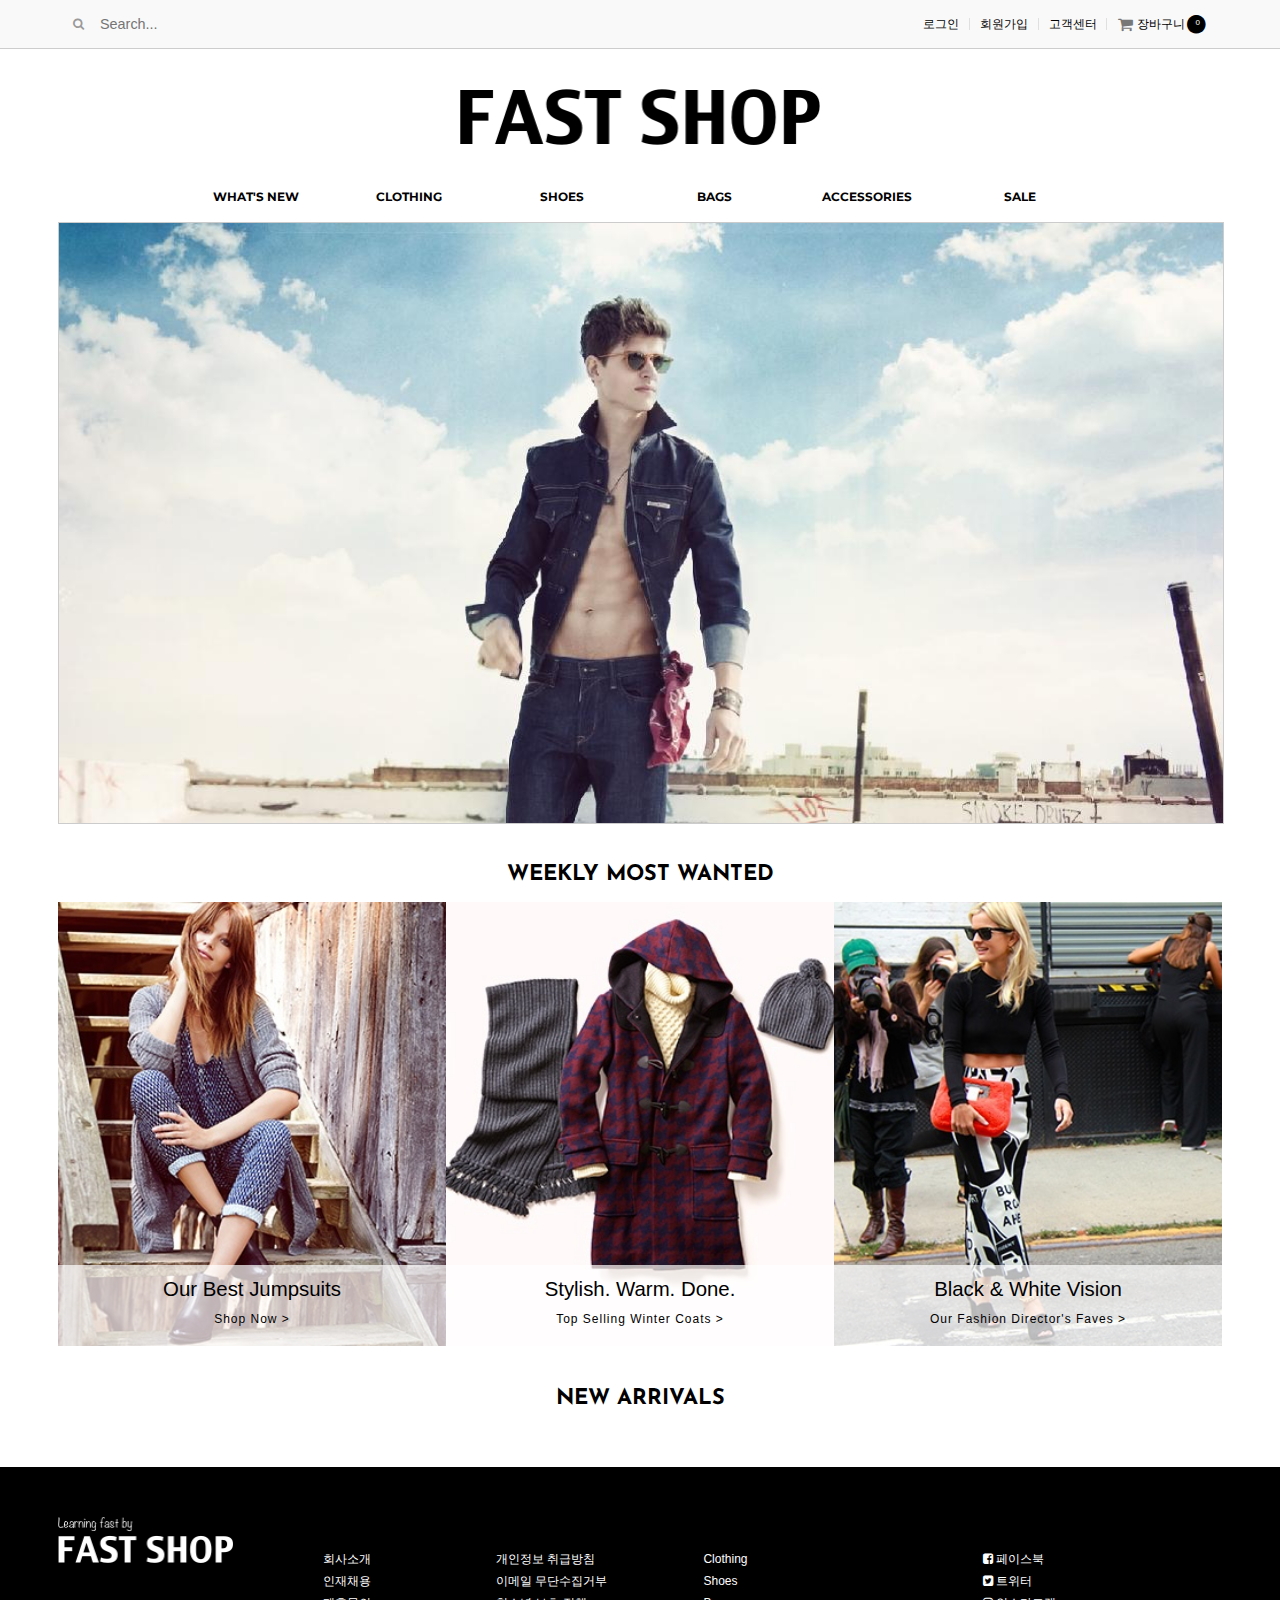
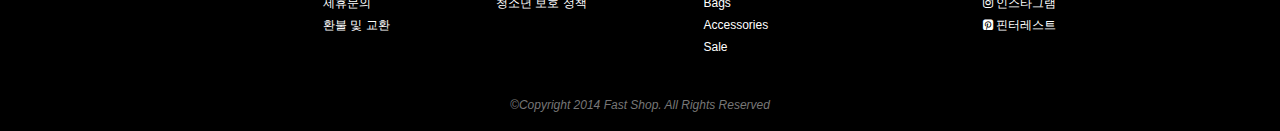
<file: fastshop_new/html/index.html>
<!DOCTYPE html>
<html lang="ko">
    <head>
        <meta charset="utf-8">
        <title>fastshop_main_Ver.2</title>
        <link rel="stylesheet" type="text/css" href="../css/style.css">
        <link href='http://fonts.googleapis.com/css?family=Montserrat:400,700' rel='stylesheet' type='text/css'>
	    <link href='http://fonts.googleapis.com/css?family=Josefin+Sans:300' rel='stylesheet' type='text/css'>
	    <link rel="stylesheet" href="https://maxcdn.bootstrapcdn.com/font-awesome/4.5.0/css/font-awesome.min.css">
    </head>
    <body>
       
        <header id="global_header">
           <div class="global_header_top_wraper">
            <div class="global_header_top">
                <i class="fa fa-search"></i>
                <input type="text" placeholder="Search...">
                <nav class="clearfix">
                    <ul>
                    <li><a href="#">로그인</a></li>
                    <li><a href="#">회원가입</a></li>
                    <li><a href="#">고객센터</a></li>
                    <li class="global_header_cart">
                    <a href="#">
                    <i class="fa fa-shopping-cart"></i>장바구니
                    <i class="fa fa-circle"></i>
                    </a>
                    <span class="cart_num">0</span>
                    </li>
                    </ul>
                </nav>
            </div>
            </div>
            
            <div class="global_header_bottom">
               <div class="global_header_logo">
               <a href="#">
               <img src="../img/logo.png" alt="main title image" title="fastshop">
               </a>
               </div>
               <nav>
                   <ul class="clearfix">
                   <li><a href="#">WHAT'S NEW</a></li>
                   <li><a href="#">CLOTHING</a></li>
                   <li><a href="#">SHOES</a></li>
                   <li><a href="#">BAGS</a></li>
                   <li><a href="#">ACCESSORIES</a></li>
                   <li><a href="#">SALE</a></li>
                   </ul>
               </nav> 
            </div>
        </header>
        
        <main id="index_main">
            <section class="index_main_carousel">
                <h2 class="eraser">carousel</h2>
                <div class="index_main_carousel_box">
                    <ul>
                        <li><a href="#" style="background-image:url(../img/carousel_1.jpg)" title="jean_man"></a></li>
                        <li><a href="#" style="background-image:url(../img/carousel_2.jpg)" title="laced women"></a></li>
                        <li><a href="#" style="background-image:url(../img/carousel_3.jpg)" title="urban_ladies"></a></li>
                        <li><a href="#" style="background-image:url(../img/carousel_4.jpg)" title="woman_in_desert"></a></li>
                    </ul>
                    
                    <a href="#" class="index_main_slider_btn_l">
                        <i class="fa fa-arrow-circle-left"></i>
                    </a>
                    <a href="#" class="index_main_slider_btn_r">
                        <i class="fa fa-arrow-circle-right"></i>
                    </a>
                    
                </div>
            </section>
            <section class="index_main_weekly">
                <h2>WEEKLY MOST WANTED</h2>
                <ul class="index_main_weekly_list clearfix">
                    <li>
                        <a href="#">
                            <figure>
                                <img src="../img/weekly_1.jpg" alt="main_weekly_1" title="model sitting on the stairs">
                                <figcaption>
                                    <strong>Our Best Jumpsuits</strong>
                                    <p>Shop Now &#62;</p>
                                </figcaption>
                            </figure>
                        </a>
                    </li>
                    <li>
                        <a href="#">
                            <figure>
                                <img src="../img/weekly_2.jpg" alt="main_weekly_2" title="winter clothes">
                                <figcaption>
                                    <strong>Stylish. Warm. Done.</strong>
                                    <p>Top Selling Winter Coats &#62;</p>
                                </figcaption>
                            </figure>
                        </a>
                    </li>
                    <li>
                        <a href="#">
                            <figure>
                                <img src="../img/weekly_3.jpg" alt="main_weekly_3" title="celebrity">
                                <figcaption>
                                    <strong>Black &#38; White Vision</strong>
                                    <p>Our Fashion Director's Faves &#62;</p>
                                </figcaption>
                            </figure>
                        </a>
                    </li>
                </ul>
            </section>
            <section class="index_main_new">
                <h2>NEW ARRIVALS</h2>
            </section>
        </main>
        
        
        <footer id="global_footer">
           <div>
            <img src="../img/logo_small.png" alt="footer title image" title="learning fast by fastshop">
            <ul class="global_footer_ul clearfix">
                <li>
                    <p>INFORMATION</p>
                    <ul>
                        <li><a href="#">회사소개</a></li>
                        <li><a href="#">인재채용</a></li>
                        <li><a href="#">제휴문의</a></li>
                        <li><a href="#">환불 및 교환</a></li>
                    </ul>
                </li>
                <li>
                    <p>PRIVACY</p>
                    <ul>
                        <li><a href="#">개인정보 취급방침</a></li>
                        <li><a href="#">이메일 무단수집거부</a></li>
                        <li><a href="#">청소년 보호 정책</a></li>
                    </ul>
                </li>
                <li>
                    <p>BROWSE SHOP</p>
                    <ul>
                        <li><a href="#">Clothing</a></li>
                        <li><a href="#">Shoes</a></li>
                        <li><a href="#">Bags</a></li>
                        <li><a href="#">Accessories</a></li>
                        <li><a href="#">Sale</a></li>
                    </ul>
                </li>
                <li>
                    <p>STAY CONNECT</p>
                    <ul>
                        <li><a href="#"><i class="fa fa-facebook-square"></i> 페이스북</a></li>
                        <li><a href="#"><i class="fa fa-twitter-square"></i> 트위터</a></li>
                        <li><a href="#"><i class="fa fa-instagram"></i> 인스타그램</a></li>
                        <li><a href="#"><i class="fa fa-pinterest-square"></i> 핀터레스트</a></li>
                    </ul>
                </li>
            </ul>
            <p class="global_footer_copyright">&#169;Copyright 2014 Fast Shop. All Rights Reserved</p>
            </div>
        </footer>
    </body>
</html>
</file>
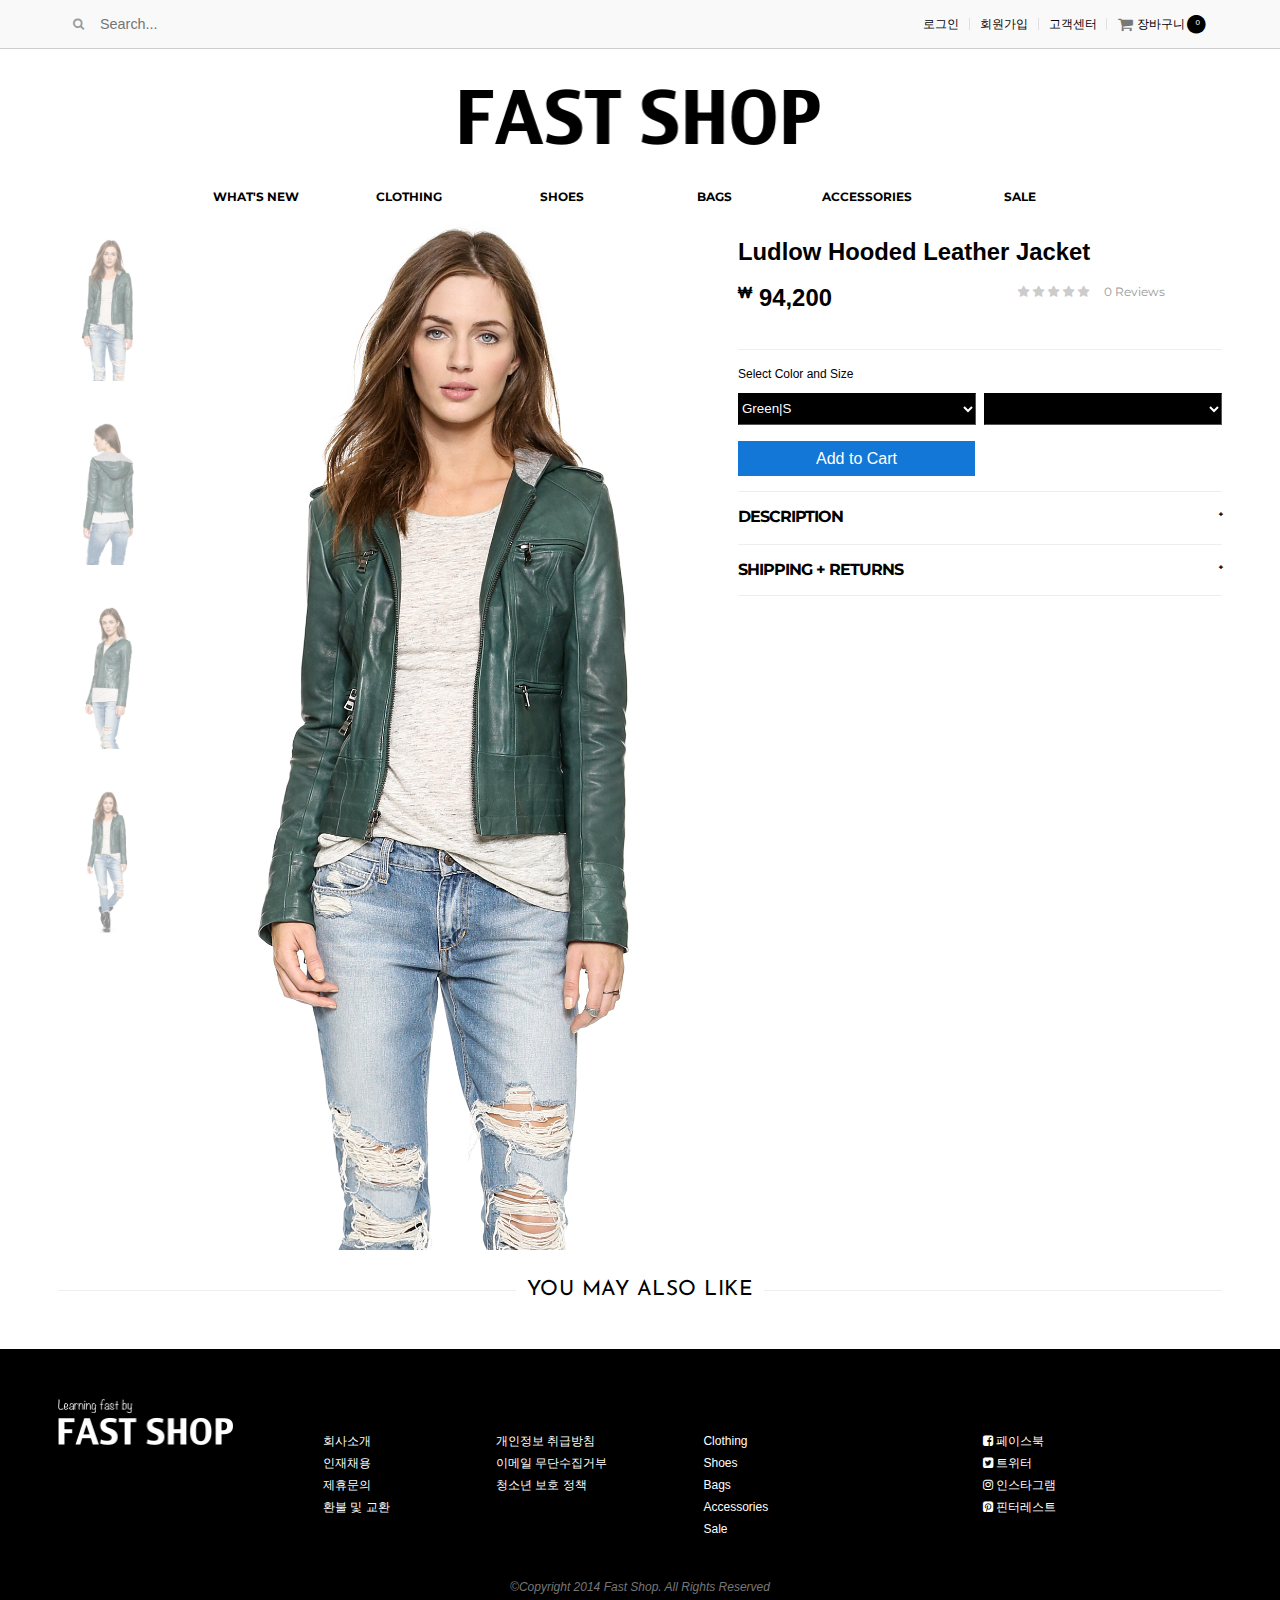
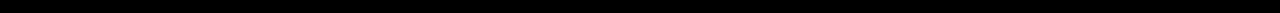
<file: fastshop_new/html/detail.html>
<!DOCTYPE html>
<html lang="ko">
    <head>
        <meta charset="utf-8">
        <title>fastshop_detail_Ver.2</title>
        <link rel="stylesheet" type="text/css" href="../css/style.css">
        <link href='http://fonts.googleapis.com/css?family=Montserrat:400,700' rel='stylesheet' type='text/css'>
	    <link href='http://fonts.googleapis.com/css?family=Josefin+Sans:300' rel='stylesheet' type='text/css'>
	    <link rel="stylesheet" href="https://maxcdn.bootstrapcdn.com/font-awesome/4.5.0/css/font-awesome.min.css">
    </head>
    <body>
        <header id="global_header">
           <div class="global_header_top_wraper">
            <div class="global_header_top">
                <i class="fa fa-search"></i>
                <input type="text" placeholder="Search...">
                <nav class="clearfix">
                    <ul>
                    <li><a href="#">로그인</a></li>
                    <li><a href="#">회원가입</a></li>
                    <li><a href="#">고객센터</a></li>
                    <li class="global_header_cart">
                    <a href="#">
                    <i class="fa fa-shopping-cart"></i>장바구니
                    <i class="fa fa-circle"></i>
                    </a>
                    <span class="cart_num">0</span>
                    </li>
                    </ul>
                </nav>
            </div>
            </div>
            
            <div class="global_header_bottom">
               <div class="global_header_logo">
               <a href="#">
               <img src="../img/logo.png" alt="main title image" title="fastshop">
               </a>
               </div>
               <nav>
                   <ul class="clearfix">
                   <li><a href="#">WHAT'S NEW</a></li>
                   <li><a href="#">CLOTHING</a></li>
                   <li><a href="#">SHOES</a></li>
                   <li><a href="#">BAGS</a></li>
                   <li><a href="#">ACCESSORIES</a></li>
                   <li><a href="#">SALE</a></li>
                   </ul>
               </nav> 
            </div>
        </header>
        
        <main id="detail_main">
            <aside>
                <ul>
                    <li>
                        <a href="#">
                        <img src="../img/sample1_1_s.jpg" alt="main_aside_image" title="item front">
                        <div class="white_cover"></div>
                        </a>
                    </li>
                    <li>
                        <a href="#">
                        <img src="../img/sample1_2.jpg" alt="main_aside_image" title="item back">
                        <div class="white_cover"></div>
                        </a>
                    </li>
                    <li>
                        <a href="#">
                        <img src="../img/sample1_3.jpg" alt="main_aside_image" title="item side">
                        <div class="white_cover"></div>
                        </a>
                    </li>
                    <li>
                        <a href="#">
                        <img src="../img/sample1_4.jpg" alt="main_aside_image" title="item fullshot">
                        <div class="white_cover"></div>
                        </a>
                    </li>
                </ul>
            </aside>
            <section class="detail_main_section_top clearfix">
                <h2 class="eraser">item detail</h2>
                <img src="../img/sample1_1_l.jpg" alt="main_item_image" title="item front">
                <div class="clearfix detail_main_card">
                    <h3>Ludlow Hooded Leather Jacket</h3>
                        <div class="detail_price_info">
                        <i class="fa fa-krw"></i>
                        <strong class="detail_price">94,200</strong>
                        </div>    
                    <div class="clearfix detail_info">
                        <div class="star_point">
                            <ul>
                                <li><i class="fa fa-star"></i></li>
                                <li><i class="fa fa-star"></i></li>
                                <li><i class="fa fa-star"></i></li>
                                <li><i class="fa fa-star"></i></li>
                                <li><i class="fa fa-star"></i></li>
                            </ul>
                        </div>
                        <a href="#" class="reviews_link">
                            <span>0</span>
                            <span>Reviews</span>
                        </a>
                    </div>
                    <form class="detail_options">
                        <p>Select Color and Size</p>
                        <select name="colors" class="dropdown_color">
                            <option value="Green|S">Green|S</option>
                            <option value="Green|M">Green|M</option>
                            <option value="Green|L">Green|L</option>
                            <option value="Brown|M">Brown|M</option>
                            <option value="Brown|L">Brown|L</option>
                        </select>
                        <select name="count" class="dropdown_num">
                        </select>
                        <button>Add to Cart</button>
                    </form>
                    <div class="accordion_description">
                        <a href="#">
                        DESCRIPTION
                        <i class="fa fa-plus"></i>
                        </a>
                    </div>
                    <div class="accordion_shipreturn">
                        <a href="#">
                        SHIPPING + RETURNS
                        <i class="fa fa-plus"></i>
                        </a>
                    </div>
                </div>
            </section>
            <section class="detail_main_section_bottom">
                <h2>YOU MAY ALSO LIKE</h2>
            </section>
        </main>
         <footer id="global_footer">
           <div>
            <img src="../img/logo_small.png" alt="footer title image" title="learning fast by fastshop">
            <ul class="global_footer_ul clearfix">
                <li>
                    <p>INFORMATION</p>
                    <ul>
                        <li><a href="#">회사소개</a></li>
                        <li><a href="#">인재채용</a></li>
                        <li><a href="#">제휴문의</a></li>
                        <li><a href="#">환불 및 교환</a></li>
                    </ul>
                </li>
                <li>
                    <p>PRIVACY</p>
                    <ul>
                        <li><a href="#">개인정보 취급방침</a></li>
                        <li><a href="#">이메일 무단수집거부</a></li>
                        <li><a href="#">청소년 보호 정책</a></li>
                    </ul>
                </li>
                <li>
                    <p>BROWSE SHOP</p>
                    <ul>
                        <li><a href="#">Clothing</a></li>
                        <li><a href="#">Shoes</a></li>
                        <li><a href="#">Bags</a></li>
                        <li><a href="#">Accessories</a></li>
                        <li><a href="#">Sale</a></li>
                    </ul>
                </li>
                <li>
                    <p>STAY CONNECT</p>
                    <ul>
                        <li><a href="#"><i class="fa fa-facebook-square"></i> 페이스북</a></li>
                        <li><a href="#"><i class="fa fa-twitter-square"></i> 트위터</a></li>
                        <li><a href="#"><i class="fa fa-instagram"></i> 인스타그램</a></li>
                        <li><a href="#"><i class="fa fa-pinterest-square"></i> 핀터레스트</a></li>
                    </ul>
                </li>
            </ul>
            <p class="global_footer_copyright">&#169;Copyright 2014 Fast Shop. All Rights Reserved</p>
            </div>
        </footer>
    </body>
</html>
</file>
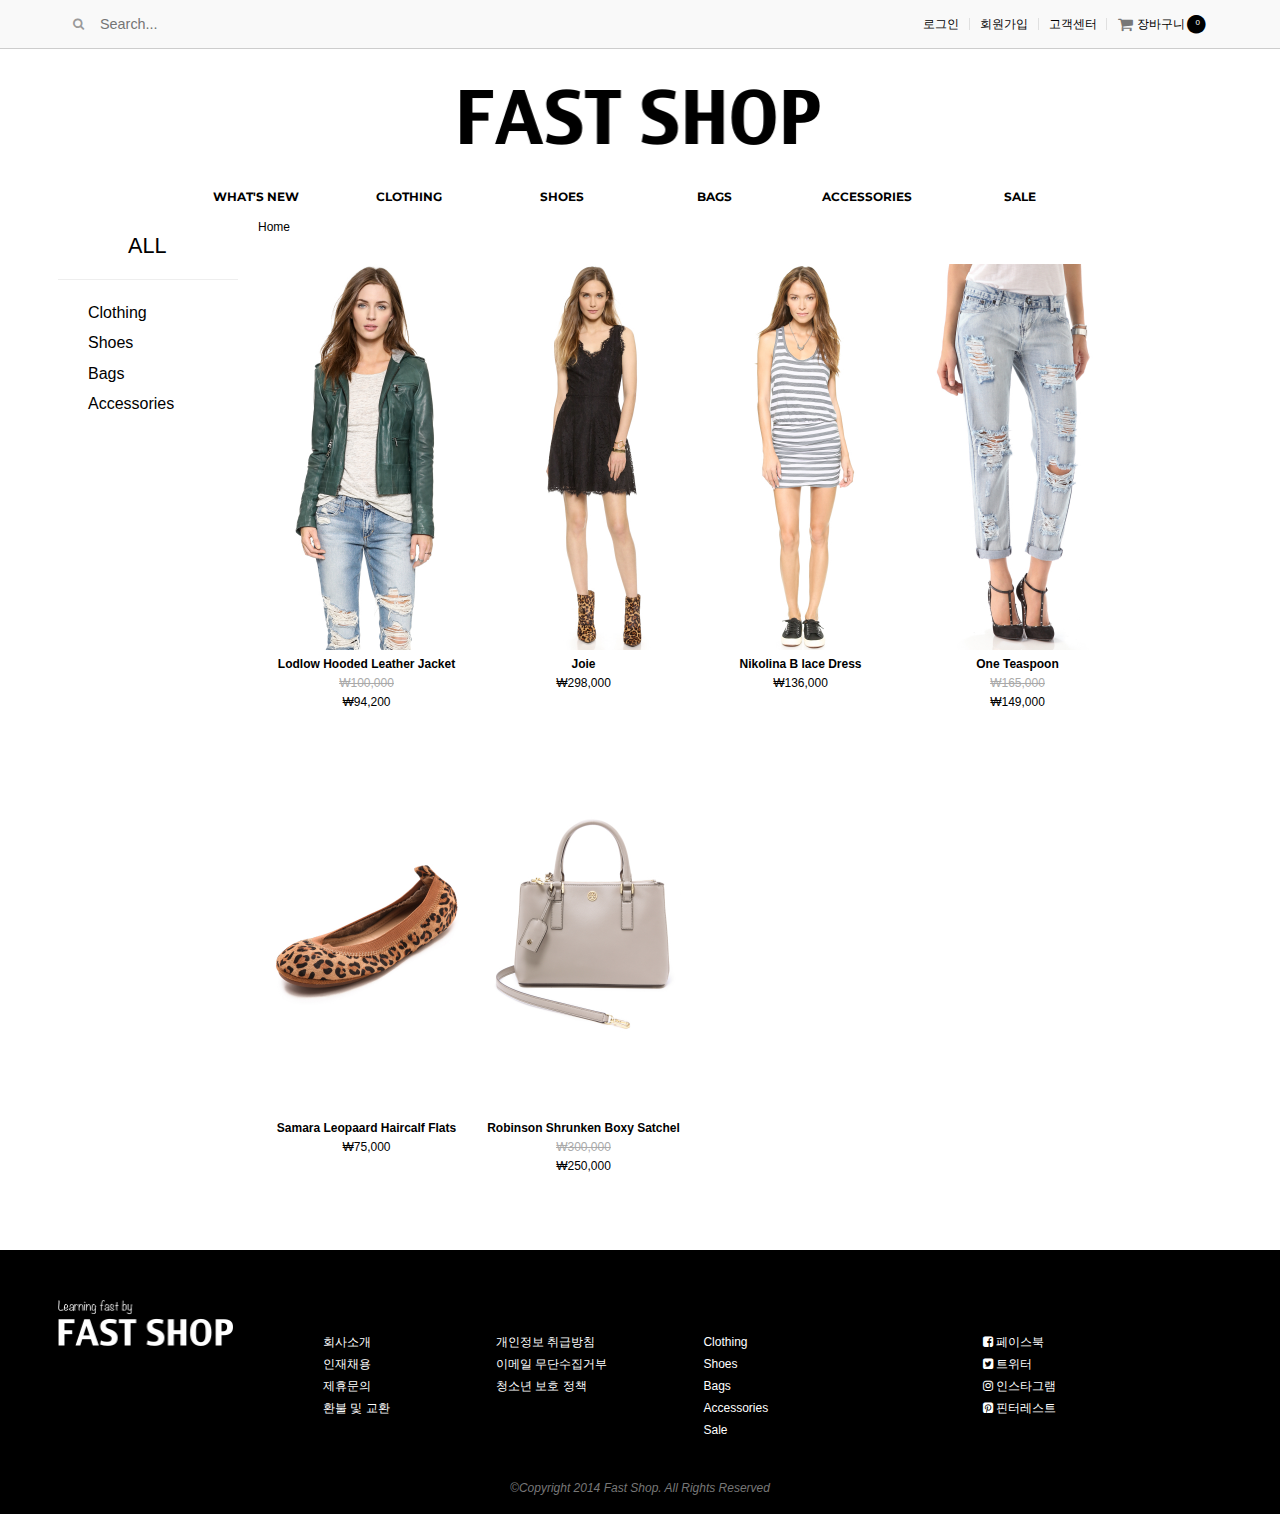
<file: fastshop_new/html/sub.html>
<!DOCTYPE html>
<html lang="ko">
    <head>
       <meta charset="utf-8"> 
       <title>fastshop_sub_Ver.2</title>
       <link rel="stylesheet" type="text/css" href="../css/style.css">
       <link href='http://fonts.googleapis.com/css?family=Montserrat:400,700' rel='stylesheet' type='text/css'>
	    <link href='http://fonts.googleapis.com/css?family=Josefin+Sans:300' rel='stylesheet' type='text/css'>
	    <link rel="stylesheet" href="https://maxcdn.bootstrapcdn.com/font-awesome/4.5.0/css/font-awesome.min.css">
    </head>
    <body>
        <header id="global_header">
           <div class="global_header_top_wraper">
            <div class="global_header_top">
                <i class="fa fa-search"></i>
                <input type="text" placeholder="Search...">
                <nav class="clearfix">
                    <ul>
                    <li><a href="#">로그인</a></li>
                    <li><a href="#">회원가입</a></li>
                    <li><a href="#">고객센터</a></li>
                    <li class="global_header_cart">
                    <a href="#">
                    <i class="fa fa-shopping-cart"></i>장바구니
                    <i class="fa fa-circle"></i>
                    </a>
                    <span class="cart_num">0</span>
                    </li>
                    </ul>
                </nav>
            </div>
            </div>
            
            <div class="global_header_bottom">
               <div class="global_header_logo">
               <a href="#">
               <img src="../img/logo.png" alt="main title image" title="fastshop">
               </a>
               </div>
               <nav>
                   <ul class="clearfix">
                   <li><a href="#">WHAT'S NEW</a></li>
                   <li><a href="#">CLOTHING</a></li>
                   <li><a href="#">SHOES</a></li>
                   <li><a href="#">BAGS</a></li>
                   <li><a href="#">ACCESSORIES</a></li>
                   <li><a href="#">SALE</a></li>
                   </ul>
               </nav> 
            </div>
        </header>
        
        <main id="sub_main">
            <nav class="sub_main_nav_side">
                <h2>ALL</h2>
                <ul>
                    <li><a href="#">Clothing</a></li>
                    <li><a href="#">Shoes</a></li>
                    <li><a href="#">Bags</a></li>
                    <li><a href="#">Accessories</a></li>
                </ul>
            </nav>
            <section>
                <h2 class="eraser">items</h2>
                <nav class="sub_main_nav_top"><a href="#">Home</a></nav>
                <ul class="sub_main_list clearfix">
                    <li><a href="#">
                            <figure>
                                <img src="../img/sample1_1.jpg" alt="main_content_image" title="women in leather jacket">
                                <figcaption>
                                    <strong>Lodlow Hooded Leather Jacket</strong>
                                    <s>&#8361;100,000</s>
                                    <p>&#8361;94,200</p>
                                </figcaption>
                            </figure>
                        </a></li>
                    <li><a href="#">
                            <figure>
                                <img src="../img/sample2_1.jpg" alt="main_content_image" title="women in black onepiece">
                                <figcaption>
                                    <strong>Joie</strong>
                                    <s></s>
                                    <p>&#8361;298,000</p>
                                </figcaption>
                            </figure>
                        </a></li>
                    <li><a href="#">
                            <figure>
                                <img src="../img/sample3_1.jpg" alt="main_content_image" title="women in stripe onepiece">
                                <figcaption>
                                    <strong>Nikolina B lace Dress</strong>
                                    <s></s>
                                    <p>&#8361;136,000</p>
                                </figcaption>
                            </figure>
                        </a></li>
                    <li><a href="#">
                            <figure>
                                <img src="../img/sample4_1.jpg" alt="main_content_image" title="blue torn jean">
                                <figcaption>
                                    <strong>One Teaspoon</strong>
                                    <s>&#8361;165,000</s>
                                    <p>&#8361;149,000</p>
                                </figcaption>
                            </figure>
                        </a></li>
                    <li><a href="#">
                            <figure>
                                <img src="../img/sample5_1.jpg" alt="main_content_image" title="leopard patterned shose">
                                <figcaption>
                                    <strong>Samara Leopaard Haircalf Flats</strong>
                                    <s></s>
                                    <p>&#8361;75,000</p>
                                </figcaption>
                            </figure>
                        </a></li>
                    <li><a href="#">
                            <figure>
                                <img src="../img/sample6_1.jpg" alt="main_content_image" title="gray handbag">
                                <figcaption>
                                    <strong>Robinson Shrunken Boxy Satchel</strong>
                                    <s>&#8361;300,000</s>
                                    <p>&#8361;250,000</p>
                                </figcaption>
                            </figure>
                        </a></li>
                </ul>
            </section>
        </main>
         <footer id="global_footer">
           <div>
            <img src="../img/logo_small.png" alt="footer title image" title="learning fast by fastshop">
            <ul class="global_footer_ul clearfix">
                <li>
                    <p>INFORMATION</p>
                    <ul>
                        <li><a href="#">회사소개</a></li>
                        <li><a href="#">인재채용</a></li>
                        <li><a href="#">제휴문의</a></li>
                        <li><a href="#">환불 및 교환</a></li>
                    </ul>
                </li>
                <li>
                    <p>PRIVACY</p>
                    <ul>
                        <li><a href="#">개인정보 취급방침</a></li>
                        <li><a href="#">이메일 무단수집거부</a></li>
                        <li><a href="#">청소년 보호 정책</a></li>
                    </ul>
                </li>
                <li>
                    <p>BROWSE SHOP</p>
                    <ul>
                        <li><a href="#">Clothing</a></li>
                        <li><a href="#">Shoes</a></li>
                        <li><a href="#">Bags</a></li>
                        <li><a href="#">Accessories</a></li>
                        <li><a href="#">Sale</a></li>
                    </ul>
                </li>
                <li>
                    <p>STAY CONNECT</p>
                    <ul>
                        <li><a href="#"><i class="fa fa-facebook-square"></i> 페이스북</a></li>
                        <li><a href="#"><i class="fa fa-twitter-square"></i> 트위터</a></li>
                        <li><a href="#"><i class="fa fa-instagram"></i> 인스타그램</a></li>
                        <li><a href="#"><i class="fa fa-pinterest-square"></i> 핀터레스트</a></li>
                    </ul>
                </li>
            </ul>
            <p class="global_footer_copyright">&#169;Copyright 2014 Fast Shop. All Rights Reserved</p>
            </div>
        </footer>
    </body>
</html>
</file>
<file: fastshop_new/css/style.css>
@charset "utf-8";
   
html, body, div, span, applet, object, iframe,
h1, h2, h3, h4, h5, h6, p, blockquote, pre,
a, abbr, acronym, address, big, cite, code,
del, dfn, em, img, ins, kbd, q, s, samp,
small, strike, strong, sub, sup, tt, var,
b, u, i, center,
dl, dt, dd, ol, ul, li,
fieldset, form, label, legend,
table, caption, tbody, tfoot, thead, tr, th, td,
article, aside, canvas, details, embed, 
figure, figcaption, footer, header, hgroup, 
menu, nav, output, ruby, section, summary,
time, mark, audio, video {
	margin: 0;
	padding: 0;
	border: 0;
	font-size: 100%;
	font: inherit;
	vertical-align: baseline;
}
/* HTML5 display-role reset for older browsers */
article, aside, details, figcaption, figure, 
footer, header, hgroup, menu, nav, section, main {
	display: block;
}
body {
	line-height: 1;
}
ol, ul {
	list-style: none;
}
blockquote, q {
	quotes: none;
}
blockquote:before, blockquote:after,
q:before, q:after {
	content: '';
	content: none;
}
table {
	border-collapse: collapse;
	border-spacing: 0;
}

/* http://meyerweb.com/eric/tools/css/reset/ 
   v2.0 | 20110126
   License: none (public domain)
*/


/************** base css *******************/

body{
    font-family: "나눔고딕", NanumGothic, "맑은고딕", MalgunGothic, Helvetica, Arial, sans-serif;
    font-size: 12px;
    position: relative;
    min-width: 1164px;     
}

a { 
    color: black;
    text-decoration: none;
}

input{
    border: 0;
}

.clearfix:after {
    content:'';
    display:block;
    clear:both;
}

/************** layout css *******************/

/**** global_header ****/
#global_header .global_header_top input{
    float:left;
}
#global_header .global_header_top nav ul{
    float:right;
}
#global_header .global_header_top nav li{
    float:left;
}
#global_header .global_header_logo{
    margin:0 auto; 
}
#global_header .global_header_bottom li{
    float:left;
}


/**** global_footer ****/
#global_footer img{
    float:left;
}
#global_footer .global_footer_ul > li{
    float:left;
}
#global_footer p:last-child{
    text-align:center;
}


/**** index_main ****/
#index_main .index_main_weekly li{
    float:left;
}
#index_main h2{
    text-align:center;
}

/**** sub_main ****/
#sub_main .sub_main_nav_side{
    float: left;   
}
#sub_main .sub_main_list li{
    float: left;
}

/**** detail_main ****/
#detail_main aside{
    float:left;
}
.detail_main_section_top img{
    float:left;
}
#detail_main .detail_main_card{
    float:left;
}
#detail_main .detail_main_section_bottom h2{
    text-align: center;
}
#detail_main .detail_price_info i{
    float:left;
}
#detail_main .detail_price{
    float:left;
}
#detail_main .detail_info .star_point{
    float:left;
}
#detail_main .star_point li{
    float:left;
}



/************** module css *******************/

.eraser {
    display:none;
}

/*global header*/
.global_header_top_wraper{
    background: #f9f9f9;
    border-bottom: 1px solid #cdcdcd;
}
.global_header_top{
    position: relative;
    width:1164px;
    margin: 0 auto;
}
.fa.fa-search{
    position: absolute;
    left:15px;
    top:18px;
    color:#9a9a9a;
}

.global_header_top input{
    background: #f9f9f9;
    margin: 15px 0 15px 40px;
    font-size: 0.9rem;
}
.global_header_top input:focus{
    outline-width:0px;
}
.global_header_top nav{
    padding-top: 18px;
    margin-right: -4px;  
}

.global_header_top li:nth-child(4){
    position: relative;
    padding-right: 40px;
    margin-right: 1px;
}
.global_header_top li:nth-child(3){
    padding-right: 9px;
    margin-right: 30px;
}
.global_header_top li:nth-child(2){
    padding-right: 10px;
    margin-right: 10px;
}
.global_header_top li:nth-child(1){
    padding-right: 10px;
    margin-right: 10px;
}
.global_header_top li{
    border-right:1px solid #e0e0e0;
}
.global_header_top li:last-child{
    border:0;
}
.global_header_top ul span{
    position: absolute;
    right:25px;
    top:1px;
    font-size:0.5rem;
    color:white;
}
.global_header_card{
    position:relative;
}
.fa.fa-shopping-cart{
    position:absolute;
    top:-2px;
    left:-19px;
    font-size:1rem;
    color: #777;
}
.fa.fa-circle{
    position: absolute;
    top:-4px;
    right:19px;
    font-size: 1.35rem;
}
.global_header_logo{
    width: 360px;
}
.global_header_logo a{
    display:block;
}
.global_header_bottom img{
    width: 100%;
    padding-top:40px;
}
.global_header_bottom nav{
    width: 920px;
    margin: 0 auto;
    margin-top:35px;
}
.global_header_bottom nav li{
    width: 16.6%;
    text-align: center;
}


/*global footer*/
#global_footer{
    margin-top: 58px;
    background:black;
}
#global_footer > div{
    width:1164px;
    margin: 0 auto;
}
#global_footer img{
    width: 175px;
    margin-top: 50px;
}
.global_footer_ul{
    padding-top: 51px;
    padding-left: 265px;
}
.global_footer_ul > li:nth-child(1){
    margin-right:90px;
}
.global_footer_ul > li:nth-child(2){
    margin-right:96px;
}
.global_footer_ul > li:nth-child(3){
    margin-right:189px;
}
.global_footer_copyright{
    color: #777;
    font-style: italic;
    margin-top:46px;
    padding-bottom:20px;
}
.global_footer_ul li h3{
    font-family: 'Montserrat', Helvetica, Arial, sans-serif;
    color: #aaa;
    font-size: 1.17em;
}
.global_footer_ul ul{
    margin-top:23px;
}
.global_footer_ul ul li{
    margin-top:10px;
}
.global_footer_ul ul a{
    color: white;
}

/*index main*/
#index_main{
    width:1164px;
    margin: 0 auto;
    margin-top:10px;
}

.index_main_carousel_box{
    position: relative;
    width: 100%;
    height: 600px;
    overflow: hidden;
    border: 1px solid #ccc;
}

.index_main_carousel_box ul{
    height:100%;
}
.index_main_carousel_box ul li{
    height:100%;
}
.index_main_carousel_box ul a{
    display:block;
    width: 100%;
    height: 100%;
    background-size: cover;
    background-repeat: no-repeat;
}

.index_main_slider_btn_l{
    position:absolute;
    left: 20px;
    top:255px;
    
}
.index_main_slider_btn_r{
    position: absolute;
    right:23px;
    top:255px;
    
}

.index_main_weekly{
    margin-top: 40px;
}
.index_main_weekly h2{
    font-weight: 900;
}
.index_main_weekly_list{
    margin-top: 17px;
}
.index_main_weekly_list figure{
    position:relative;
}
.index_main_weekly_list figure img{
    width:388px;
}
.index_main_weekly_list figcaption{
    position:absolute;
    bottom:0px;
    width:100%;
    text-align:center;
    background:rgba(255, 255, 255, 0.7);
    
}
.index_main_weekly_list figcaption strong{
    line-height: 48px
}
.index_main_weekly_list figcaption p{
    padding-bottom:23px;
    letter-spacing: 1px;
}

.index_main_weekly h2, .index_main_new h2{
    font-family: 'Josefin Sans', Helvetica, Arial, sans-serif;
    font-size: 1.8em;
}

.index_main_weekly figcaption strong{
    font-size: 1.7em;
}

.index_main_new h2{
    margin-top:40px;
    font-weight: 900;
}


/************** sub_main.css ****************/
#sub_main{
    margin: 0 auto;
    margin-top:9px;
    width: 1164px;
   
}
#sub_main section {
    padding-left: 200px;
}
.sub_main_nav_side{
    width:190px;
    padding-top:14px
    
}
.sub_main_nav_side h2{
    position:relative;
    padding-left:70px;
    font-size: 1.35rem;
}
.sub_main_nav_side h2:after{
    position:absolute;
    content:'';
    display:block;
    left:0;
    width:180px;
    padding-bottom: 23px;
    border-bottom:1px solid #eee;
}
.sub_main_nav_side ul{
    margin-top:34px;
    padding-left:30px;
    font-size:1rem;
}
.sub_main_nav_side li{
    padding-top:9%
}
.sub_main_list{
    margin-top: 31px;
    width:868px;
}
.sub_main_list li{
    width:25%;
    height:424px;
    margin-bottom: 40px;
}
.sub_main_list li img{
    width:100%;
}
.sub_main_list li figcaption{
    margin-top: 6px;
    text-align: center;
}
.sub_main_list li strong{
    font-weight: 800;
}
.sub_main_list li s{
    display:block;
    margin:7px;
    color:#aaa;
}

/**************detail_main.css ****************/

#detail_main{
    width:1164px;
    margin: 0 auto;
    margin-top:10px;    
}

#detail_main aside li{
    width:100px;
    height: 150px;
    padding: 17px 0;
}
#detail_main aside li a{
    position:relative;
    display:block;
    width:80px;
    margin:0 auto;
    z-index: 100;
}

#detail_main aside li img{
    position:relative;
    display:block;
    z-index: 1;
    width:100%;
}

.detail_main_section_top img{
    width: 580px;
    
}
.detail_main_card{
    width:484px;
}
.detail_main_card h3{
    margin-top:18px;
    font-size:1.49rem;
    font-weight:700;
    margin-bottom:22px;
}
.detail_main_card i{
    font-size: 0.88rem;
    font-weight: 800;
}
.detail_main_card .detail_price{
    padding-left:7px;
    font-size: 1.49rem;
    font-weight: 800;
}
.detail_main_card .detail_info{
    padding-left:280px;
}
.detail_info .star_point li{
    padding-right:4px;
}
.detail_info .star_point li i{
    font-size:0.75rem;
    color:#ccc;
}
.detail_info .reviews_link{
    margin-left:11px;
    font-family: 'Montserrat', Helvetica, Arial, sans-serif;
    color:#999;
    
}
.detail_main_card .detail_options{
    margin-top:39px;
    border-top:1px solid #eee;
}
.detail_options p{
    margin-top:18px;
    margin-bottom:13px;
}
.detail_options select{
    width: 49.1%;
    height: 32px;
    border: 0;
    outline: 1px inset black; 
    outline-offset:-1px;
    background: #000;
    color: #fff;
}
.detail_options .dropdown_color{
    margin-right:5px;
}

.detail_options button{
    display: block;
    margin-top:16px;
    width:237px;
    border:0;
    font-size:1rem;
    line-height: 2.1rem;
    color:#fff;
    background:#1277d6;
}
.accordion_description, .accordion_shipreturn{
    padding-top:17px;
    letter-spacing: -1px;
    font-size:1rem;
    font-weight: 700;
    font-family: 'Montserrat', Helvetica, Arial, sans-serif;
    border-top:1px solid #eee;
}
.accordion_description a, 
.accordion_shipreturn a{
    display:block;
}
.accordion_description{
    margin-top:15px;
}
.accordion_shipreturn{
    margin-top:19px;
    padding-bottom:17px;
    border-bottom:1px solid #eee;
}
.accordion_description i, .accordion_shipreturn i{
    float:right;
    margin-top:4px;
    font-size:0.3rem;
}
.detail_main_section_bottom{
    margin-bottom:-10px;
}
.detail_main_section_bottom h2{
    margin-top:30px;
    padding-bottom:0px;
    letter-spacing:0.03rem;
    font-size:1.3rem;
    font-family: 'Josefin Sans', Helvetica, Arial, sans-serif;
}
.detail_main_section_bottom h2:before{
    content:'';
    float:left;
    display:inline-block;
    width:458px;
    margin-top:10px;
    border-bottom: 1px solid black;
    border-color:#eee;
    
}
.detail_main_section_bottom h2:after{
    content:'';
    float:right;
    display:inline-block;
    width:458px;
    margin-top:10px;
    border-bottom: 1px solid black;
    border-color:#eee;
}

/************** state css *******************/

.global_header_bottom li a{
    display:block;
    padding-top: 9px ;
    padding-bottom: 9px; 
    font-family: 'Montserrat', Helvetica, Arial, sans-serif;
    font-weight: 700;
    transition: 0.3s;
}
.global_header_bottom li a:hover{
    background: black;
    color: white;
}

.index_main_carousel_box i{
    font-size:7rem;
    color:rgba(255,255,255,0);
    transition: 0.3s;
}
/*이런 식으로 슈도코드 뒤에 다른 요소를 원격으로 불러올 수 있습니다.*/
.index_main_carousel:hover .index_main_carousel_box i{
    color: rgba(255, 255, 255, 1);   
}

#detail_main aside a:before{
    content:'';
    display:block;
    position:absolute;
    top:0;
    width:100%;
    height:100%;
    background:rgba(255, 255, 255, 0.5);
    z-index: 2;
    transition: 0.3s;
}
/*요소에 마우스를 호버했을 때 그 before 요소는...이라는 의미*/
#detail_main aside a:hover:before {
    background:rgba(255, 255, 255, 0);
}

/************** theme css *******************/

/*테마부분은 ui 스타일이 다양하지 않으면 사용하지 않아도 좋습니다.*/
</file>
